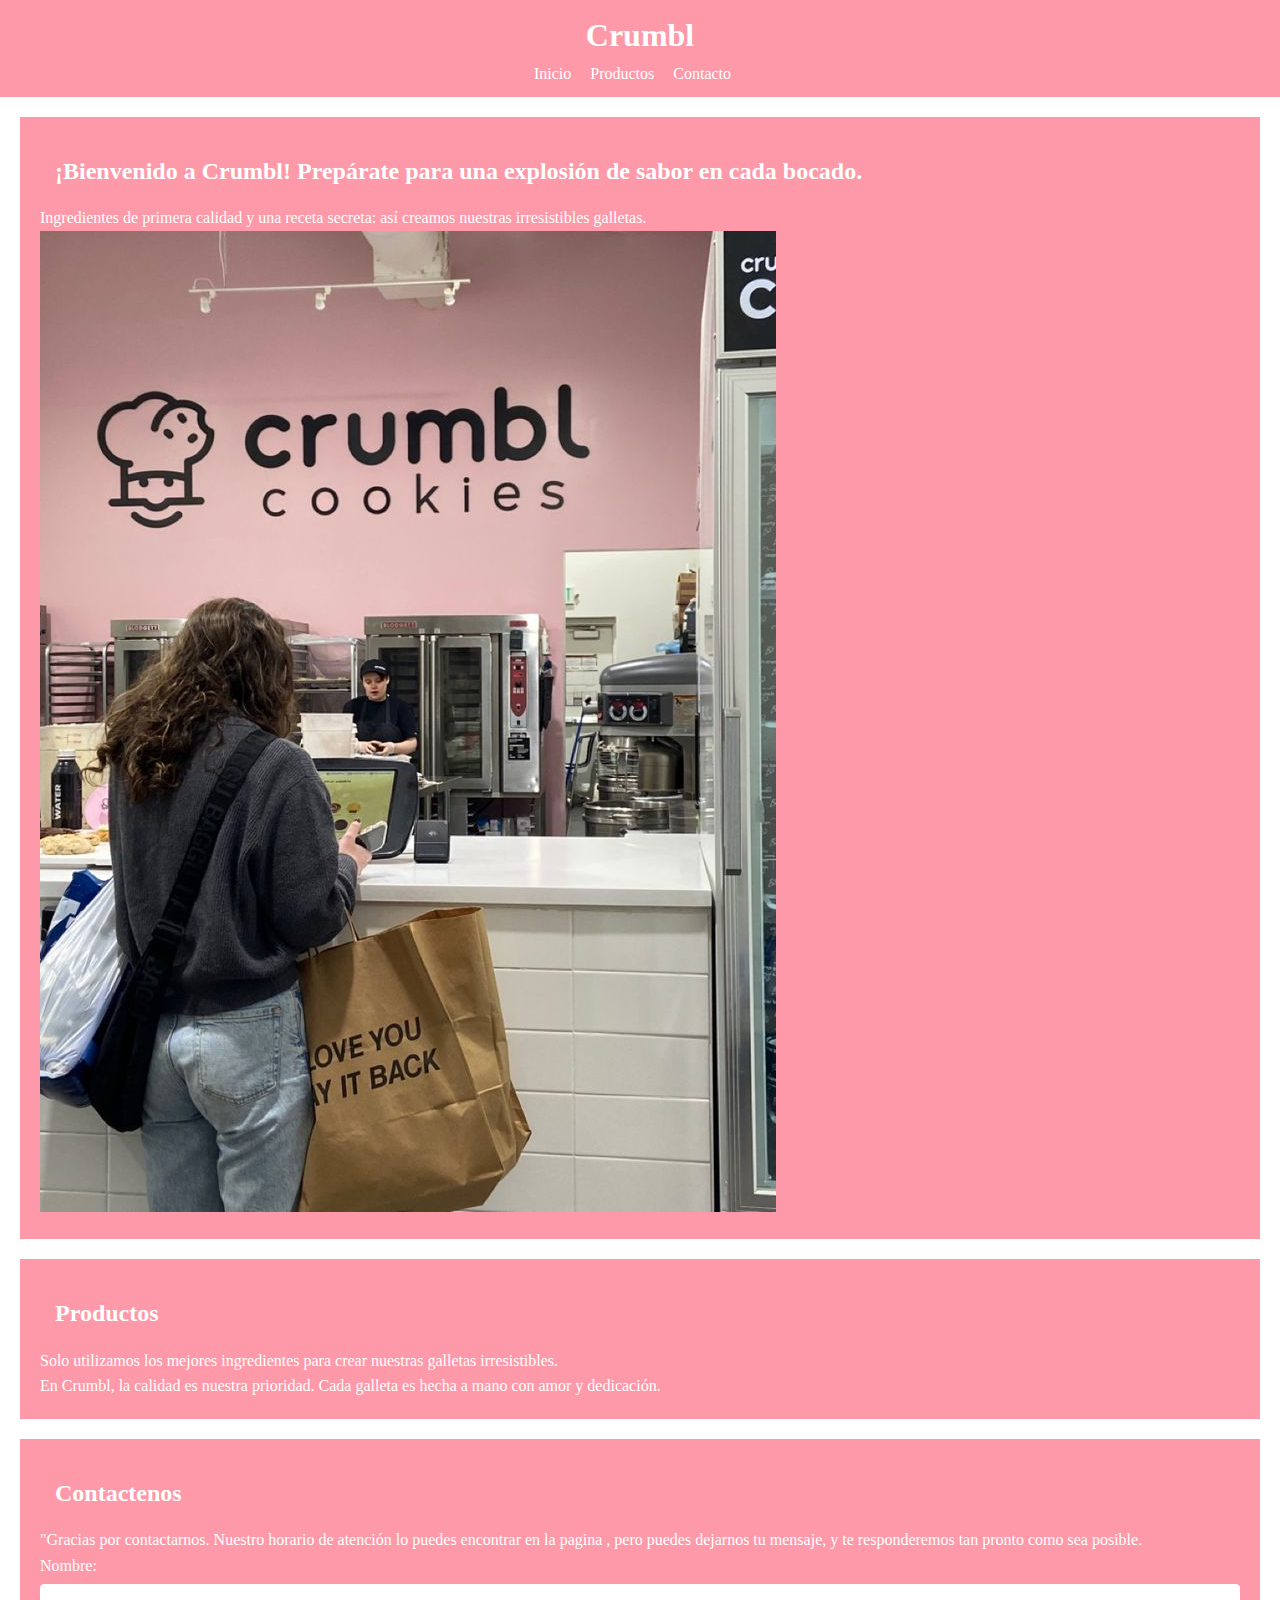
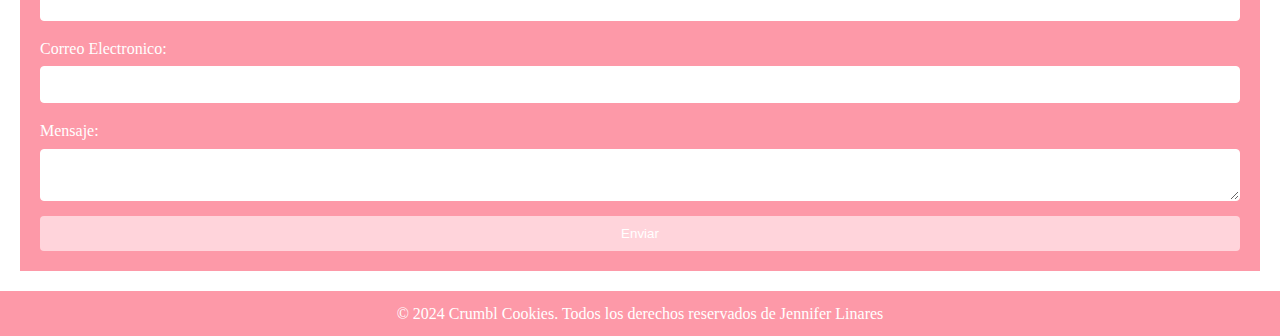
<file: index.html>
<!DOCTYPE html>
<html lang="en">
<head>
    <meta charset="UTF-8">
    <meta name="viewport" content="width=device-width, initial-scale=1.0">
    <title>starbucks</title>
    <link rel="stylesheet" href="estilo1.css">
</head>
<body>
    <header>
        <div>
            <h1 >Crumbl</h1>
       </div>
        <nav>
           <ul>
              <li><a href="index.html">Inicio</a></li>
              <li><a href="Productos.html">Productos</a></li>
              <li><a href="contacto.html">Contacto</a></li>
           </ul>
        </nav>
     
    </header>

    <section class="section">
        <h2>¡Bienvenido a Crumbl! Prepárate para una explosión de sabor en cada bocado.</h2>
        <p>Ingredientes de primera calidad y una receta secreta: así creamos nuestras irresistibles galletas.</p>
        <img src="img/Mini Donas.jfif" alt="Foto de la reposteria">
    </section>

    <section class="section">
        <h2>Productos</h2>
        <p>Solo utilizamos los mejores ingredientes para crear nuestras galletas irresistibles.</p>
        <p>En Crumbl, la calidad es nuestra prioridad. Cada galleta es hecha a mano con amor y dedicación.</p>
    </section>

    <section class="section">
        <h2>Contactenos</h2>
        <p>"Gracias por contactarnos. Nuestro horario de atención lo puedes encontrar en la pagina , pero puedes dejarnos tu mensaje, y te responderemos tan pronto como sea posible.</p>
        <form >
            <label for="name">Nombre:</label>
            <input type="text" id="name" name="name" required> 

            <label for="email">Correo Electronico:</label>
            <input type="email" id="email" name="email" required> 

            <label for="message">Mensaje:</label>
            <textarea id="message" name="message" required></textarea>

                <button type="submit">Enviar</button>
        </form>
        
    </section>

    <footer>
        <p>&copy; 2024 Crumbl Cookies. Todos los derechos reservados de Jennifer Linares</p>
    </footer>
</body>
</html>
</file>
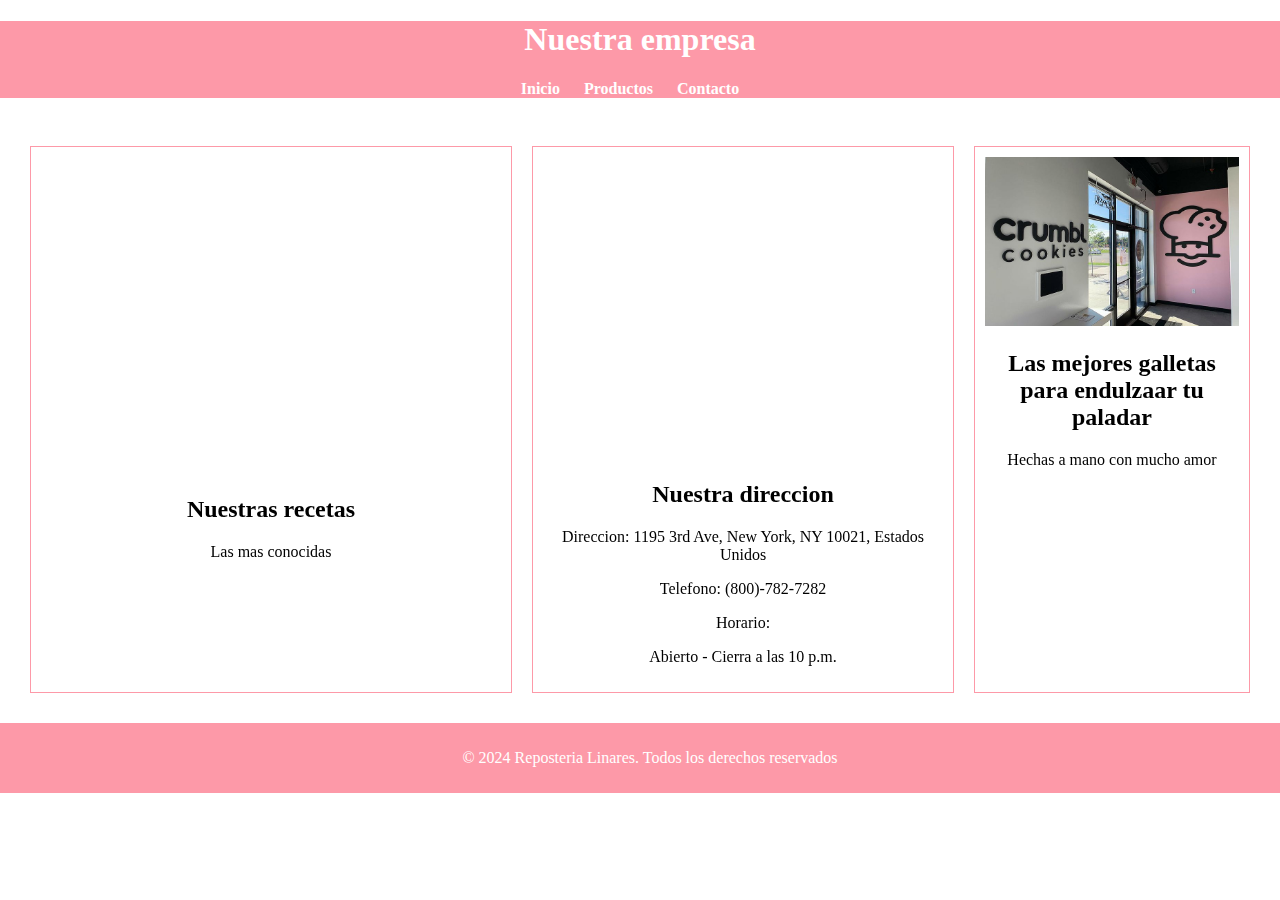
<file: contacto.html>
<!DOCTYPE html>
<html lang="en">
<head>
    <meta charset="UTF-8">
    <meta name="viewport" content="width=device-width, initial-scale=1.0">
    <title>Contactenos</title>
    <link rel="stylesheet" href="estilo2.css">
</head>
<body>
    <header>
        <h1>Nuestra empresa</h1>
        <nav>
            <ul>
                <li><a href="index.html">Inicio</a></li>
                <li><a href="Productos.html">Productos</a></li>
                <li><a href="contacto.html">Contacto</a></li>
            </ul>
        </nav>
    </header>
    <br>
    <section class="Productos">
        <article class="producto">
            <iframe width="460" height="315" src="https://www.youtube.com/embed/BjDfTHs35Ro?si=Eo-AGFg9GlygJ4Xx" title="YouTube video player" frameborder="0" allow="accelerometer; autoplay; clipboard-write; encrypted-media; gyroscope; picture-in-picture; web-share" referrerpolicy="strict-origin-when-cross-origin" allowfullscreen></iframe>
        <h2>Nuestras recetas</h2>
        <p>Las mas conocidas</p>
        
        </article>
    
        <article class="producto">
        
            <iframe src="https://www.google.com/maps/embed?pb=!1m18!1m12!1m3!1d48357.742798744475!2d-74.022668410478!3d40.75412979483873!2m3!1f0!2f0!3f0!3m2!1i1024!2i768!4f13.1!3m3!1m2!1s0x89c2595aa4ce02f3%3A0xb6205bfe0a52912c!2sCrumbl%20-%20Upper%20East%20Side!5e0!3m2!1ses!2sdo!4v1734031100267!5m2!1ses!2sdo" width="400" height="300" style="border:0;" allowfullscreen="" loading="lazy" referrerpolicy="no-referrer-when-downgrade"></iframe>
        <h2>Nuestra direccion</h2>
        <p>Direccion: 1195 3rd Ave, New York, NY 10021, Estados Unidos </p>
        <p>Telefono: (800)-782-7282</p>
        <p>Horario:</p>
        <p>Abierto - Cierra a las 10 p.m.</p>
        </article>
     
        <article class="producto">
        <img src="img/Ramo De Globos.jfif" alt="Pastel de Chocolate">
        <h2>Las mejores galletas para endulzaar tu paladar</h2>
        <p>Hechas a mano con mucho amor</p>
        
       
         </article>

    </section>

    <footer>
        <p>&copy; 2024 Reposteria Linares. Todos los derechos reservados</p>
    </footer>


</body>
</html>
</file>
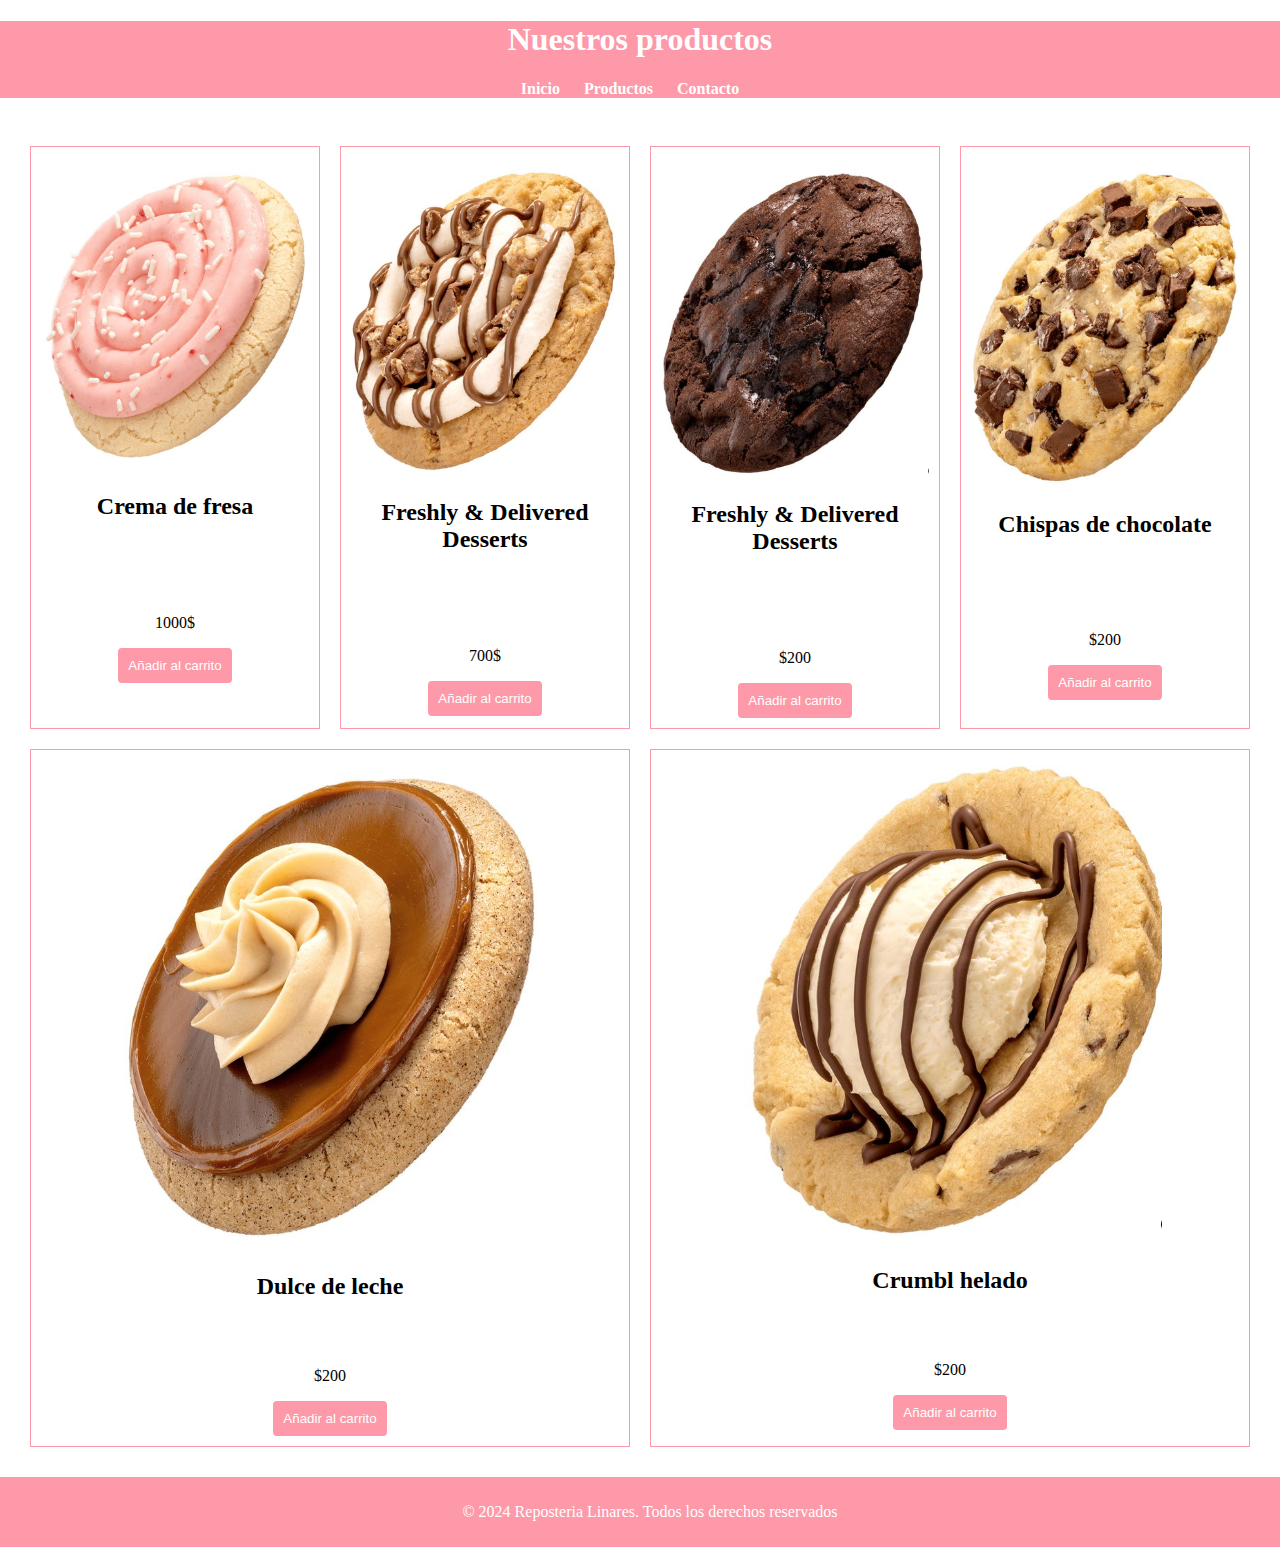
<file: Productos.html>
<!DOCTYPE html>
<html lang="en">
<head>
    <meta charset="UTF-8">
    <meta name="viewport" content="width=device-width, initial-scale=1.0">
    <title>Productos</title>
    <link rel="stylesheet" href="estilo2.css">
</head>
<body>
    <header>
        <h1>Nuestros productos</h1>
        <nav>
            <ul>
                <li><a href="index.html">Inicio</a></li>
                <li><a href="Productos.html">Productos</a></li>
                <li><a href="contacto.html">Contacto</a></li>
            </ul>
        </nav>
    </header>
    <br>
    <section class="Productos">
        <article class="producto">
        <img src="img/fresa.PNG" alt="Pastel ">
        <h2>Crema de fresa</h2>
        <h2 style="color: rgb(255, 255, 255);">fnkefefnekfeknekgbk
            wegw
        </h2>
        <p></p>
        <p class="precio">1000$</p>
        <button>Añadir al carrito</button>
        </article>
    
        <article class="producto">
        <img src="img/bj.PNG" alt="Pastel de fresa">
        <h2>Freshly & Delivered Desserts</h2>
        <h2 style="color: rgb(255, 255, 255);">fnkefefnekfeknekgbk
            wegw
        </h2>
        <p class="precio">700$</p>
        <button>Añadir al carrito</button>
        </article>
     
        <article class="producto">
        <img src="img/ok.PNG" alt="Pastel de Chocolate">
        <h2>Freshly & Delivered Desserts</h2>
        <h2 style="color: rgb(255, 255, 255);">fnkefefnekfeknekgbk
            wegw
        </h2>
        <p class="precio">$200</p>
        <button>Añadir al carrito</button>
         </article>

        <article class="producto">
        <img src="img/chis.PNG" alt="Pastel de Chocolate">
        <h2> Chispas de chocolate</h2>
        <h2 style="color: rgb(255, 255, 255);">fnkefefnekfeknekgbk
            wegw
        </h2>
        
        <p class="precio">$200</p>
        <button>Añadir al carrito</button>
        </article>

        <article class="producto">
        <img src="img/dul.PNG" alt="Pastel de Chocolate">
        <h2>Dulce de leche</h2>

        <h2 style="color: rgb(255, 255, 255);">fnkefefnekfeknekgbk
            wegw
        </h2>
        
        <p class="precio">$200</p>
        <button>Añadir al carrito</button>
        </article>


        <article class="producto">
        <img src="img/helado.PNG" alt="Pastel de Chocolate">
        <h2>Crumbl helado</h2>
        <h2 style="color: rgb(255, 255, 255);">fnkefefnekfeknekgbk
            wegw
        </h2>
        <p class="precio">$200</p>
        <button>Añadir al carrito</button>
        </article>

    </section>

    <footer>
        <p>&copy; 2024 Reposteria Linares. Todos los derechos reservados</p>
    </footer>


</body>
</html>
</file>
<file: estilo1.css>
* {
    margin: 0;
    padding: 0;
    box-sizing: border-box;
}

body{
    font-family: Georgia, 'Times New Roman', Times, serif;
    line-height: 1.6;
    background-color: 	#ffffff;
    color: white;
}

header{
    background-color: #fd99a8;
    color: rgb(255, 255, 255);
    padding: 10px 0;
    text-align: center;
}

header h1{
    margin: 0;
}

nav ul{
    list-style: none;
    padding: 0;
}

nav ul li{
    display: inline;
    margin-right: 15px;
}

nav ul li a {
    color: rgb(255, 255, 255);
    text-decoration: none;
}

nav ul li a:hover{
    text-decoration: underline;
}

.section {
    padding: 20px;
    background-color: #fd99a8;
    margin: 20px;
}

.section h2{
    margin: 15px;
    color: #ffffff;
}

.section img{
    max-width: 100%;
    height: auto;
}

form{
    display: flex;
    flex-direction: column;
}

form label{
    margin-bottom: 5px;
}

form input, form textarea{
    margin-bottom: 15px;
    padding: 10px;
    border: 1px solid white;
    border-radius: 4px;
}

form button{
    padding: 10px;
    background-color: #ffd4db;
    color: #ffffff;
    border: none;
    cursor: pointer;
    border-radius: 4px;
}

form button:hover{
    background-color: antiquewhite;
}

footer{
    background-color: #fd99a8;
    color: white;
    text-align: center;
    padding: 10px;
    position: relative;
    bottom: 0;
    width: 100%;
}
</file>
<file: estilo2.css>
body{
    font-family: Georgia, 'Times New Roman', Times, serif;
    margin: 0;
    padding: 0;
    background-color: #ffffff;
}

header {
    background-color: #fd99a8;
    color: white;
    text-align: center;
}

 nav ul { 

    list-style: none;
    padding: 0;
    margin: 0;
}

nav li{
    display: inline;
    margin-right: 20px;
}

nav a{
    text-decoration: none;
    color: rgb(255, 255, 255);
    font-weight:bold ;
}

nav ul li a:hover{
    text-decoration: underline;
}

.Productos {
    display: flex;
    flex-wrap: wrap;
    justify-content: space-around;
    padding: 20px;
}

.producto {
    border: 1px solid  #fd99a8;
    padding: 10px;
    margin: 10px;
    text-align: center;
    flex: 20px;
    box-sizing: border-box;
}

.producto img {
    max-width: 100%;
    height: auto;
}

footer{
    background-color: #fd99a8;
    color: white;
    text-align: center;
    padding: 10px;
    position: relative;
    bottom: 0;
    width: 100%;
}
section button{
    padding: 10px;
    background-color: #fd99a8;
    color: #ffffff;
    border: none;
    cursor: pointer;
    border-radius: 4px;
}

section button:hover{
    background-color: #fd99a8;
}
</file>
